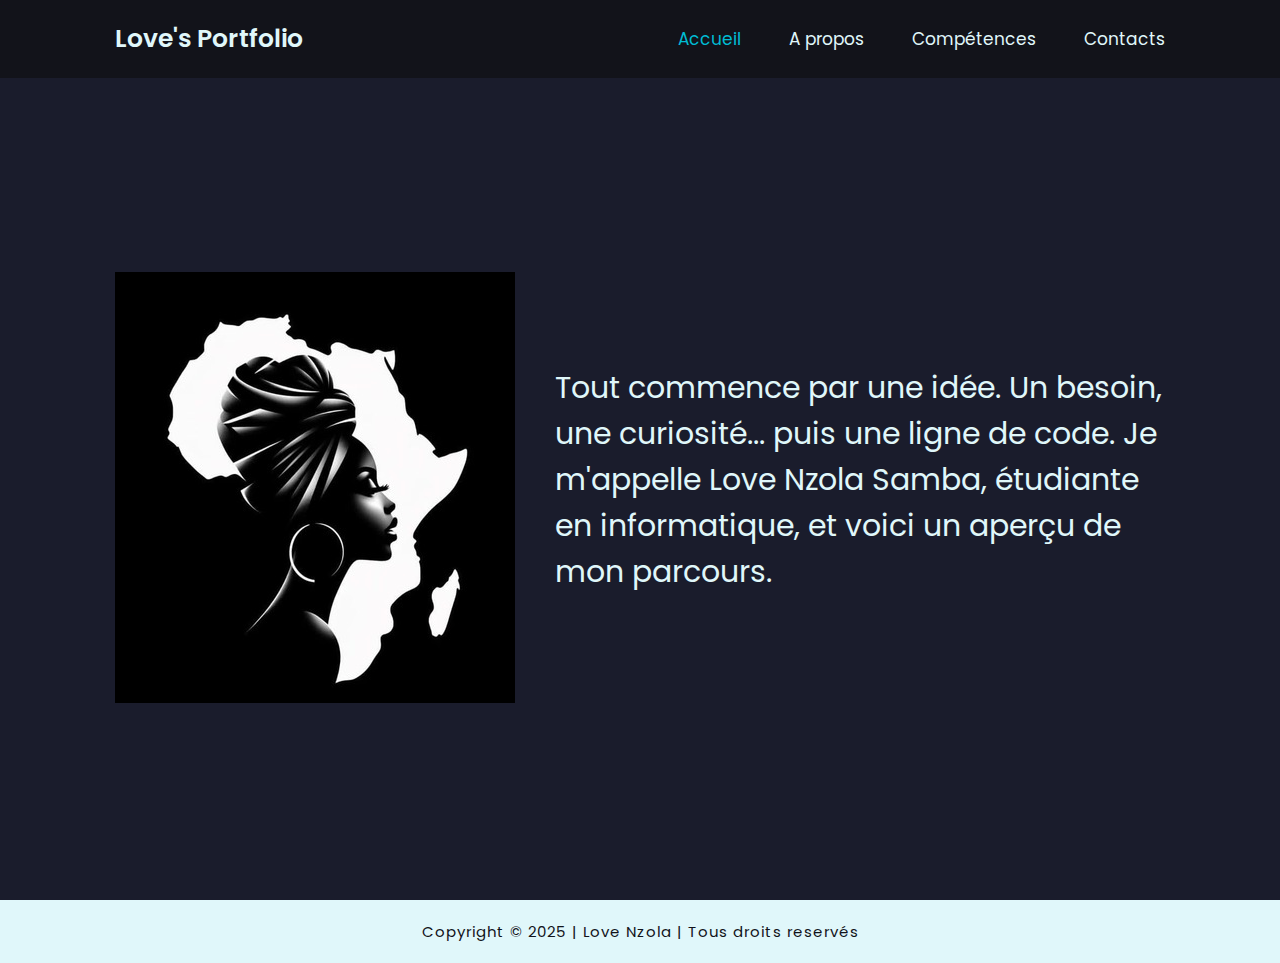
<file: index.html>
<!DOCTYPE html>
    <html lang="fr">

    <head>
        
        <meta charset="UTF-8">
        <meta name="viewport" content="width=device-width, initial-scale=1.0">
        <title>Mon Portfolio</title>

        <!-- Styles -->
        <link rel="stylesheet" href="accueil.css">

        <!-- Icons -->
        <link href='https://unpkg.com/boxicons@2.1.4/css/boxicons.min.css' rel='stylesheet'>

    </head>

    <body>
        
        <!-- Section du header -->
        <header class="header">   

            <h1 class="logo">Love's Portfolio</h1>

            <i class='bx bx-menu' id="burger-icon"></i>

            <nav class="navbar">
                <a href="#accueil" class="active">Accueil</a>
                <a href="A_propo.html">A propos</a>
                <a href="Competences.html">Compétences</a>
                <a href="Contacts.html">Contacts</a>
            </nav>

        </header>

        <!-- Section d'accueil -->
        <section class="acceuil" >
            <div class="acceuil-img">
                <img src="images/IMG_1523.jpg" alt="image d'une femme">
            </div>
            
            <div class="acceuil-content">
                <p>
                    Tout commence par une idée. Un besoin, une curiosité... puis une ligne de code.
                    Je m'appelle <span>Love Nzola Samba</span>, étudiante en informatique, et voici un aperçu de mon parcours.   
                </p>
            </div>

        </section>

        <!-- Section du footer -->
         <footer class="footer">
            <p>Copyright &copy; 2025 | Love Nzola | Tous droits reservés </p>
         </footer>

        <!-- Script -->
        <script src="script.js" ></script>

    </body>
</html>
</file>
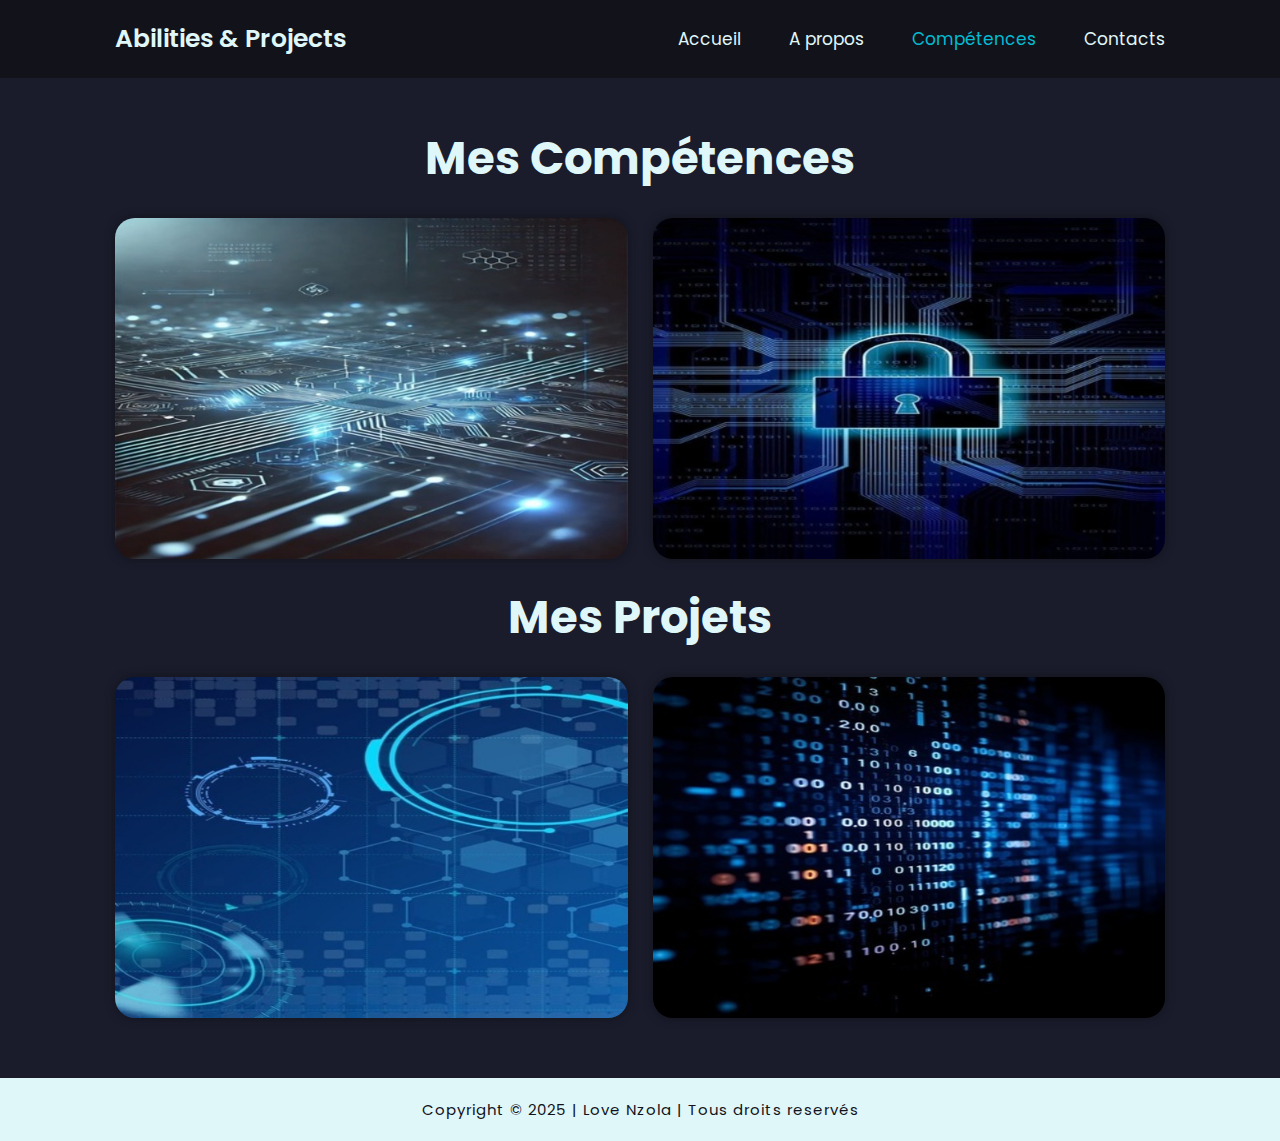
<file: Competences.html>
<!DOCTYPE html>
<html lang="fr">

    <head>
        <meta charset="UTF-8">
        <meta name="viewport" content="width=device-width, initial-scale=1.0">
        <title>Competences et projets</title>

        <!-- Styles -->
        <link rel="stylesheet" href="competences.css">

        <!-- Icons -->
        <link href='https://unpkg.com/boxicons@2.1.4/css/boxicons.min.css' rel='stylesheet'>       
        
    </head>

    <body> 

        <!-- Section du header -->
        <header class="header">

            <h1 class="logo">Abilities & Projects</h1>

            <i class='bx bx-menu' id="burger-icon"></i>
        
            <nav class="navbar">
                <a href="index.html">Accueil</a>
                <a href="A_propo.html">A propos</a>
                <a href="#Competences" class="active">Compétences</a>
                <a href="Contacts.html">Contacts</a>
            </nav>

        </header>



        <section class="skills-projects">

            <!-- Section des compétences -->
             <h2 class="heading"> Mes Compétences</h2>

             <div class="skills-container">

                <div class="skill-box">

                    <img src="images/IMG_1518.jpg" alt=""  class="image1">
                    <div class="skill-box-content">
                        <h4>Compétences techniques</h4>
                        <li>Langages: HTML, CSS, JavaScript, Python, SQL</li>
                        <li>Frameworks & bibliothèques: SQLAlchemy, Tkinter</li>
                        <li>Base de données: PostgreSQL, pgAdmin</li>
                        <li>Outils: Git, ReportLab, VS Code</li>
                    </div>

                </div>

                <div class="skill-box">

                    <img src="images/IMG_1519.jpg" alt="" class="image1">
                    <div class="skill-box-content">
                        <h4>Compétences personnelles</h4>
                        <li>Autonomie & sens de l'initiative</li>
                        <li>Bonne gestion du temps</li>
                        <li>Esprit analytique</li>
                        <li>Travail en équipe & autonomie</li>
                        <li>Créativité & Sens de l'observation</li>
                    </div>

                </div>


             </div>

                <!-- Section des projets -->
                <h2 class="heading"> Mes Projets</h2>

                <div class="projects-container">

                    <div class="project-box">

                        <img src="images/IMG_1514.jpg" alt="" class="image2">
                        <div class="project-box-content">
                            <h4>Projets réalisés</h4>
                            <li>Conception automatique des cartes d'étudiants</li>
                            <li>Application de gestion connectée à une base de données, générant des cartes en PDF  après verification de paiements</li>
                            <li>Portfolio web personnel</li>
                        </div>

                    </div>

                    <div class="project-box">

                        <img src="images/IMG_1520.jpg" alt="" class="image3">
                        <div class="project-box-content">
                            <h4>Projets en cours</h4>
                            <li>Lunettes intelligentes OCR </li>
                        </div>

                    </div>

            </div>
            

        </section>

        <!-- Section du footer -->
        <footer class="footer">
            Copyright &copy; 2025 | Love Nzola | Tous droits reservés 
        </footer>

        <!-- Script -->
        <script src="script.js" ></script>  
    </body>
</html>
</file>
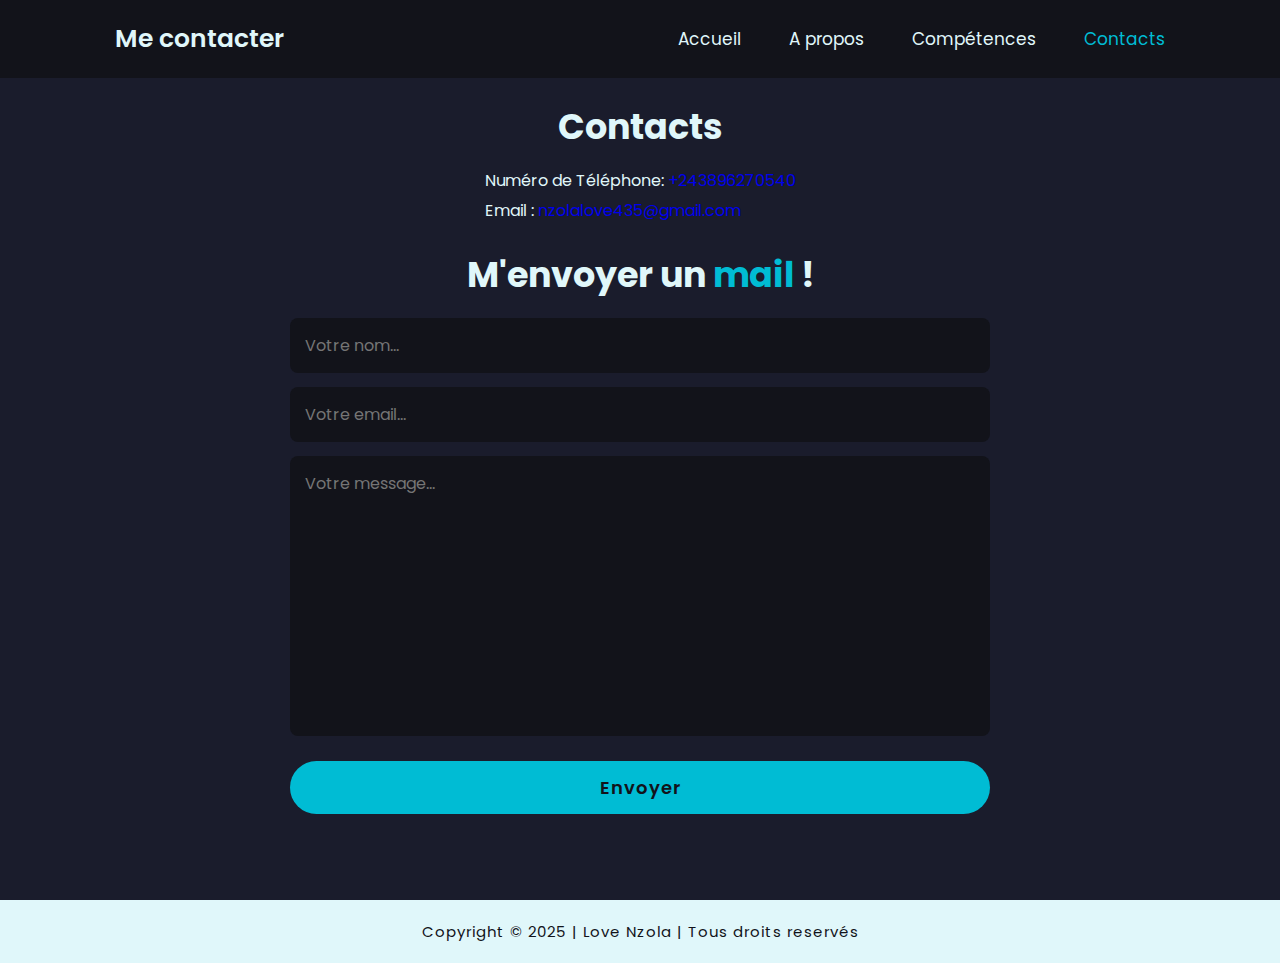
<file: Contacts.html>
<!DOCTYPE html>
<html lang="fr">

    <head>
        <meta charset="UTF-8">
        <meta name="viewport" content="width=device-width, initial-scale=1.0">
        <title>Me Contacter</title>

        <!-- Styles -->
        <link rel="stylesheet" href="contacts.css">

        <!-- Icons -->
        <link href='https://unpkg.com/boxicons@2.1.4/css/boxicons.min.css' rel='stylesheet'>       
   
    </head>

    <body> 

        <!-- Section du header -->
        <header class="header">

            <h1 class="logo">Me contacter</h1>

            <i class='bx bx-menu' id="burger-icon"></i>
        
            <nav class="navbar">
                <a href="index.html">Accueil</a>
                <a href="A_propo.html">A propos</a>
                <a href="Competences.html" >Compétences</a>
                <a href="#Contacts" class="active">Contacts</a>
            </nav>

        </header>
        
        <!-- Section des contacts -->
        <section class="contact">

            <div class="something">
                <h2 class="contact-title">Contacts</h2>

                <div class="my-info">
                    <p>Numéro de Téléphone: <a href="tel:+243896270540" title="Mon Numéro de Telephone">+243896270540</a></p>
                    <p>Email : <a href="mailto: nzolalove435@gmail.com" title="Mon adresse mail">nzolalove435@gmail.com</a></p>
                </div>

                <h2 class="contact-mail">M'envoyer un <span>mail</span> !</h2>
            </div>

            <form action="#" method="post">

                <div class="input-box">
                    <input type="text" name="name" id="user_name" placeholder="Votre nom..." required>
                    <input type="email" name="email" placeholder="Votre email..." required>
                </div>

                <textarea name="message" rows="10" cols="30" placeholder="Votre message..." required></textarea>
                <input type="submit" class="btn" value="Envoyer">

            </form>

        </section>

        <!-- Section du footer -->
        <footer class="footer">
            Copyright &copy; 2025 | Love Nzola | Tous droits reservés 
        </footer>

        <!-- Script -->
        <script src="script.js"></script>
    </body>
</html>
</file>
<file: accueil.css>
/* Initialisation des données CSS */
@import url('https://fonts.googleapis.com/css2?family=Poppins:wght@200;300;400;500;600;700&display=swa');
*{
    margin: 0;
    padding: 0;
    box-sizing:  border-box;
    border: none;
    outline:  none;
    text-decoration: none;
    font-family: 'Poppins', sans-serif;
}

/*Mon thème de base*/
/* :root {
    --text-main: #F0F0F5;
    --text-hover: #FFD369;
    --second-bg-color: #1e1e1e;  
    --bg-color: #121212;   
} */

/*Palette Bleutée #1 — Moderne & Élégante*/
:root{
    --text-main: #E0F7FA;     
    --text-hover: #00BCD4;      
    --second-bg-color: #1A1C2C; 
    --bg-color: #12131A;  
}

/*Palette Verte – Nature & Fraîcheur*/
/* :root {
  --text-main: #E8F5E9;
  --text-hover: #81C784;
  --second-bg-color: #1B3B2F;
  --bg-color: #10241B;
} */

/*Palette Orange / Chaude – Énergie & Dynamisme*/
/* :root {
  --text-main: #FFF3E0;
  --text-hover: #FFB74D;
  --second-bg-color: #2E1F0E;
  --bg-color: #1B1309;
} */

/*Palette Rose / Violet – Douceur & Créativité*/
/* :root {
  --text-main: #FCE4EC;
  --text-hover: #F48FB1;
  --second-bg-color: #2C1E2E;
  --bg-color: #1A101A;
} */

/*Palette Grise / Neutre – Pro / Minimaliste*/
/* :root {
  --text-main: #F5F5F5;
  --text-hover: #BDBDBD;
  --second-bg-color: #2A2A2A;
  --bg-color: #121212;
} */

/*Palette Cyberpunk – Néon & Moderne*/
/* :root {
  --text-main: #E0F7FA;
  --text-hover: #FF00FF;
  --second-bg-color: #1A0026;
  --bg-color: #0A0014;
} */

/* Palette Soleil d’été — Jaune & Chaud, doux mais lumineux*/
/* :root {
  --text-main: #FFF9E3;
  --text-hover: #FFD54F;
  --second-bg-color: #3E2C1C;
  --bg-color: #1E140A;
} */

/* Palette Automne — Orange profond & brun chaleureux*/
/* :root {
  --text-main: #FFEAD6;
  --text-hover: #FF7043;
  --second-bg-color: #3B1F13;
  --bg-color: #1A0D07;
} */

/* Palette Tech / Futuriste — Bleu néon + Vert acide*/
/* :root {
  --text-main: #D9FDFB;
  --text-hover: #00FFAB;
  --second-bg-color: #0A1F2E;
  --bg-color: #050C13;
} */

/*Palette Noir & Blanc — Minimaliste & Élégante*/
/* :root {
  --text-main: #F5F5F5;       
  --text-hover: #FFFFFF;      
  --second-bg-color: #1E1E1E; 
  --bg-color: #121212;          
} */

/*Palette Blanc & Noir — Minimaliste & Élégante*/
/* :root {
  --text-main: #121212;         
  --text-hover: #000000;      
  --second-bg-color: #F0F0F0; 
  --bg-color: #FFFFFF;       
} */

html{
    font-size : 62.5%;
    overflow-x: hidden;
}

body{
    background-color: var(--second-bg-color);
    color: var(--text-main);
} 

section{
    min-height: 100vh;
    padding: 10rem 9% 2rem;
}
/*-----------------------------------------------------------------------------------*/
/*Header*/

.header{
    position:fixed;
    top: 0;
    left: 0;
    width: 100%;
    padding: 2rem 9%;
    background-color: var(--bg-color);
    display: flex;
    justify-content: space-between;
    align-items: center;
    z-index: 1000;
}

.logo{
    font-size: 2.5rem;
    font-weight: 600;
    color:  var(--text-main);
}

.navbar a{
    font-size: 1.7rem;
    color: var(--text-main) ;
    margin-left: 4.5rem;
    transition: .3s ease;
}

.navbar a:hover, .navbar .active{
    color: var(--text-hover);
}

#burger-icon{
    font-size: 3.6rem;
    color: var(--text-main);
    display: none;
}

/*-----------------------------------------------------------------------------------*/
/*Accueil*/
.acceuil{
    display: flex;
    justify-content: space-between;
    align-items: center;
}

.acceuil-content{
    font-size: 3rem;
    padding-left: 4rem;
    margin-bottom: 2rem;
}

span{
    color: var(--text-main);
}

/*-----------------------------------------------------------------------------------*/
/* Footer */
.footer{
    display: flex;
    justify-content: center;
    align-items: center;
    letter-spacing: .1rem;
    font-size: 1.5rem;
    padding: 2rem 9%;
    color: var(--bg-color);
    background-color: var(--text-main);
}

/*-----------------------------------------------------------------------------------*/
/* Responsive */

@media screen and (max-width: 1200px){
    html{
        font-size: 55%;
    }
}

@media screen and (max-width: 991px){
    .header{
        padding: 2rem 3%;
    } 

    .acceuil{
        padding: 10% 3% 2rem;
    }

    .footer{
        min-height: auto;
    }
}

@media screen and (max-width: 768px){
    .header{
        position: relative;
        z-index: 2000;
    }

    #burger-icon{
        display: block;
    }

    .navbar{
       position: absolute;
       top: 100%;
       left: 0;
       width: 100%;
       padding: 1rem 3% ;
       background-color: var(--bg-color);
       border-top: .1rem solid rgba(0, 0, 0, .2);
       box-shadow: 0 .5rem 1rem rgba(0, 0, 0, .2);
       display: none;
    }

    .navbar.active{
        display: block;
        z-index: 2100;
    }

    .navbar a{
        display: block;
        font-size: 2rem;
        margin: 3rem 0;
    }

    .acceuil{
        flex-direction: column-reverse;
    }

    .acceuil-content{
        font-size: 2.8rem;
        text-align: center;
    }
}
</file>
<file: competences.css>
/* Initialisation des données CSS */
@import url('https://fonts.googleapis.com/css2?family=Poppins:wght@200;300;400;500;600;700&display=swa');
*{
    margin: 0;
    padding: 0;
    box-sizing:  border-box;
    border: none;
    outline:  none;
    text-decoration: none;
    font-family: 'Poppins', sans-serif;
}

/*Mon thème de base*/
/* :root {
    --text-main: #F0F0F5;
    --text-hover: #FFD369;
    --second-bg-color: #1e1e1e;  
    --bg-color: #121212;   
} */

/*Palette Bleutée #1 — Moderne & Élégante*/
:root{
    --text-main: #E0F7FA;     
    --text-hover: #00BCD4;      
    --second-bg-color: #1A1C2C; 
    --bg-color: #12131A;  
}

/*Palette Verte – Nature & Fraîcheur*/
/* :root {
  --text-main: #E8F5E9;
  --text-hover: #81C784;
  --second-bg-color: #1B3B2F;
  --bg-color: #10241B;
} */

/*Palette Orange / Chaude – Énergie & Dynamisme*/
/* :root {
  --text-main: #FFF3E0;
  --text-hover: #FFB74D;
  --second-bg-color: #2E1F0E;
  --bg-color: #1B1309;
} */

/*Palette Rose / Violet – Douceur & Créativité*/
/* :root {
  --text-main: #FCE4EC;
  --text-hover: #F48FB1;
  --second-bg-color: #2C1E2E;
  --bg-color: #1A101A;
} */

/*Palette Grise / Neutre – Pro / Minimaliste*/
/* :root {
  --text-main: #F5F5F5;
  --text-hover: #BDBDBD;
  --second-bg-color: #2A2A2A;
  --bg-color: #121212;
} */

/*Palette Cyberpunk – Néon & Moderne*/
/* :root {
  --text-main: #E0F7FA;
  --text-hover: #FF00FF;
  --second-bg-color: #1A0026;
  --bg-color: #0A0014;
} */

/* Palette Soleil d’été — Jaune & Chaud, doux mais lumineux*/
/* :root {
  --text-main: #FFF9E3;
  --text-hover: #FFD54F;
  --second-bg-color: #3E2C1C;
  --bg-color: #1E140A;
} */

/* Palette Automne — Orange profond & brun chaleureux*/
/* :root {
  --text-main: #FFEAD6;
  --text-hover: #FF7043;
  --second-bg-color: #3B1F13;
  --bg-color: #1A0D07;
} */

/* Palette Tech / Futuriste — Bleu néon + Vert acide*/
/* :root {
  --text-main: #D9FDFB;
  --text-hover: #00FFAB;
  --second-bg-color: #0A1F2E;
  --bg-color: #050C13;
} */

/*Palette Noir & Blanc — Minimaliste & Élégante*/
/* :root {
  --text-main: #F5F5F5;       
  --text-hover: #FFFFFF;      
  --second-bg-color: #1E1E1E; 
  --bg-color: #121212;          
} */

/*Palette Blanc & Noir — Minimaliste & Élégante*/
/* :root {
  --text-main: #121212;         
  --text-hover: #000000;      
  --second-bg-color: #F0F0F0; 
  --bg-color: #FFFFFF;       
} */

html{
    font-size : 62.5%;
    overflow-x: hidden;
}

body{
    background-color: var(--second-bg-color);
    color: var(--text-main);
} 

section{
    min-height: 100vh;
    padding: 10rem 9% 2rem;
}

/*-----------------------------------------------------------------------------------*/
/*Header*/

.header{
    position:fixed;
    top: 0;
    left: 0;
    width: 100%;
    padding: 2rem 9%;
    background-color: var(--bg-color);
    display: flex;
    justify-content: space-between;
    align-items: center;
    z-index: 1000;
}

.logo{
    font-size: 2.5rem;
    font-weight: 600;
    color:  var(--text-main);
}

.navbar a{
    font-size: 1.7rem;
    color: var(--text-main) ;
    margin-left: 4.5rem;
    transition: .3s ease;
}

.navbar a:hover, .navbar .active{
    color: var(--text-hover);
}

#burger-icon{
    display: none;
    font-size: 3.6rem;
    color: var(--burger-bg);
}

/*-----------------------------------------------------------------------------------*/
/*Skills-projects*/
.heading{
    font-size: 4.5rem;
    text-align: center;
    margin: 2.5rem 0;
}


.skills-projects{
    margin-bottom: 4rem;
}

.skills-container, .projects-container{
    display: grid;
    grid-template-columns: repeat(2, 1fr);
    align-items: center;
    gap: 2.5rem;
} 

.skills-container .skill-box, .projects-container .project-box{
    position: relative;
    border-radius: 2rem;
    box-shadow: 0 0 1rem var(--bg-color);
    overflow: hidden;
    display: flex;
}

.skills-container .skill-box img, .projects-container .project-box img{
    width: 100%;
    transition: .5s ease;
}

.skills-container .skill-box:hover img, .projects-container .project-box:hover img{
    transform: scale(1.1);
}

.skill-box .skill-box-content, .project-box .project-box-content{
    position: absolute;
    bottom: 0;
    left: 0;
    width: 100%;
    height: 100%;
    background: linear-gradient(rgba(0, 0, 0, 0.1), var(--text-hover));
    display: flex;
    justify-content: center;
    align-items: center;
    flex-direction: column;
    text-align: center;
    padding: 0 4rem;
    transform: translateY(100%);
    transition: .5s ease;
} 

.skills-container .skill-box:hover .skill-box-content,
.projects-container .project-box:hover .project-box-content{
    transform: translateY(0);
}

.skill-box-content h4, .project-box-content h4{
    font-size: 3rem;
    color: var(--bg-color);
}

.skill-box-content li, .project-box-content li{
    color: var(--bg-color);
    font-size: 2rem;
    margin: .9rem 0 1rem;
}


/*-----------------------------------------------------------------------------------*/
/* Footer */
.footer{
    display: flex;
    justify-content: center;
    align-items: center;
    letter-spacing: .1rem;
    font-size: 1.5rem;
    padding: 2rem 9%;
    color: var(--bg-color);
    background-color: var(--text-main);
}

/*-----------------------------------------------------------------------------------*/
/* Responsive */
@media screen and (max-width: 1200px){
    html{
        font-size: 55%;
    }
}

@media screen and (max-width: 991px){
    .header{
        padding: 2rem 3%;
    }

    .skills-projects{
        padding: 10% 3% 2rem;
    }

    .footer{
        min-height: auto;
    }
}

@media screen and (max-width: 768px){
    .header{
        position: relative;
        z-index: 2000;
    }

    #burger-icon{
        display: block;
    }

    .navbar{
       position: absolute;
       top: 100%;
       left: 0;
       width: 100%;
       padding: 1rem 3% ;
       background-color: var(--bg-color);
       border-top: .1rem solid rgba(0, 0, 0, .2);
       box-shadow: 0 .5rem 1rem rgba(0, 0, 0, .2);
       display: none;
    }

    .navbar.active{
        display: block;
        z-index: 2100;
    }

    .navbar a{
        display: block;
        font-size: 2rem;
        margin: 3rem 0;
    }

    .skills-projects h2{
        margin-bottom: 2rem ;
    }

}

@media  screen and (max-width : 617px){
    .skills-container, .projects-container{
        grid-template-columns: 1fr;
    }
}
</file>
<file: contacts.css>
/* Initialisation des données CSS */
@import url('https://fonts.googleapis.com/css2?family=Poppins:wght@200;300;400;500;600;700&display=swa');
*{
    margin: 0;
    padding: 0;
    box-sizing:  border-box;
    border: none;
    outline:  none;
    text-decoration: none;
    font-family: 'Poppins', sans-serif;
}

/*Mon thème de base*/
/* :root {
    --text-main: #F0F0F5;
    --text-hover: #FFD369;
    --second-bg-color: #1e1e1e;  
    --bg-color: #121212;   
} */

/*Palette Bleutée #1 — Moderne & Élégante*/
:root{
    --text-main: #E0F7FA;     
    --text-hover: #00BCD4;      
    --second-bg-color: #1A1C2C; 
    --bg-color: #12131A;  
}

/*Palette Verte – Nature & Fraîcheur*/
/* :root {
  --text-main: #E8F5E9;
  --text-hover: #81C784;
  --second-bg-color: #1B3B2F;
  --bg-color: #10241B;
} */

/*Palette Orange / Chaude – Énergie & Dynamisme*/
/* :root {
  --text-main: #FFF3E0;
  --text-hover: #FFB74D;
  --second-bg-color: #2E1F0E;
  --bg-color: #1B1309;
} */

/*Palette Rose / Violet – Douceur & Créativité*/
/* :root {
  --text-main: #FCE4EC;
  --text-hover: #F48FB1;
  --second-bg-color: #2C1E2E;
  --bg-color: #1A101A;
} */

/*Palette Grise / Neutre – Pro / Minimaliste*/
/* :root {
  --text-main: #F5F5F5;
  --text-hover: #BDBDBD;
  --second-bg-color: #2A2A2A;
  --bg-color: #121212;
} */

/*Palette Cyberpunk – Néon & Moderne*/
/* :root {
  --text-main: #E0F7FA;
  --text-hover: #FF00FF;
  --second-bg-color: #1A0026;
  --bg-color: #0A0014;
} */

/* Palette Soleil d’été — Jaune & Chaud, doux mais lumineux*/
/* :root {
  --text-main: #FFF9E3;
  --text-hover: #FFD54F;
  --second-bg-color: #3E2C1C;
  --bg-color: #1E140A;
} */

/* Palette Automne — Orange profond & brun chaleureux*/
/* :root {
  --text-main: #FFEAD6;
  --text-hover: #FF7043;
  --second-bg-color: #3B1F13;
  --bg-color: #1A0D07;
} */

/* Palette Tech / Futuriste — Bleu néon + Vert acide*/
/* :root {
  --text-main: #D9FDFB;
  --text-hover: #00FFAB;
  --second-bg-color: #0A1F2E;
  --bg-color: #050C13;
} */

/*Palette Noir & Blanc — Minimaliste & Élégante*/
/* :root {
  --text-main: #F5F5F5;       
  --text-hover: #FFFFFF;      
  --second-bg-color: #1E1E1E; 
  --bg-color: #121212;          
} */

/*Palette Blanc & Noir — Minimaliste & Élégante*/
/* :root {
  --text-main: #121212;         
  --text-hover: #000000;      
  --second-bg-color: #F0F0F0; 
  --bg-color: #FFFFFF;       
} */

html{
    font-size : 62.5%;
    overflow-x: hidden;
}

body{
    background-color: var(--second-bg-color);
    color: var(--text-main);
} 

section{
    min-height: 100vh;
    padding: 10rem 9% 2rem;
}

/*-----------------------------------------------------------------------------------*/
/*Header*/

.header{
    position:fixed;
    top: 0;
    left: 0;
    width: 100%;
    padding: 2rem 9%;
    background-color: var(--bg-color);
    display: flex;
    justify-content: space-between;
    align-items: center;
    z-index: 1000;
}

.logo{
    font-size: 2.5rem;
    font-weight: 600;
    color:  var(--text-main);
}

.navbar a{
    font-size: 1.7rem;
    color: var(--text-main) ;
    margin-left: 4.5rem;
    transition: .3s ease;
}

.navbar a:hover, .navbar .active{
    color: var(--text-hover);
}

#burger-icon{
    display: none;
    font-size: 3.6rem;
    color: var(--burger-bg);
}

/*-----------------------------------------------------------------------------------*/
/*Contact Section*/
.contact h2{
    font-size: 3.5rem;
    text-align: center;
}

span{
    color: var(--text-hover);
}

.contact-title{
    font-size: 2.5rem;
    margin-bottom: 1rem;
}
.contact-mail{
  margin-top: 2rem;
}

.something{
  display: flex;
  flex-direction: column;
  justify-content: center;
  align-items: center;
}

.my-info p{
  font-size: 1.6rem;
  color: var(--text-main);
  text-align: left;
  margin: .5rem 0;
}

.my-info a{
  font-size: 1.6rem;
  transition: .3s ease;
}
.my-info a:hover{
  color: var(--text-main);
}

.contact form{
  max-width: 70rem;
  margin: 1rem auto;
  text-align: center;
  margin-bottom: 3rem;
}

.contact form .input-box{
  display: flex;
  justify-content: space-between;
  flex-wrap: wrap;
}

.contact form .input-box input, .contact form textarea{
  width: 100%;
  padding: 1.5rem;
  font-size: 1.6rem;
  color: var(--text-main);
  background-color: var(--bg-color);
  border-radius: .8rem ;
  margin: .7rem 0;
}

textarea{
  resize: none;
}

.btn{
  display: inline-block;
  width: 100%;
  margin: 1.3rem 0;
  padding: 1.3rem 2.8rem;
  background-color: var(--text-hover);
  border-radius: 4rem;
  color: var(--bg-color);
  font-size: 1.8rem;
  font-weight: 600;
  letter-spacing: .1rem;
  cursor: pointer;
}




/*-----------------------------------------------------------------------------------*/
/* Footer */
.footer{
    display: flex;
    justify-content: center;
    align-items: center;
    letter-spacing: .1rem;
    font-size: 1.5rem;
    padding: 2rem 9%;
    color: var(--bg-color);
    background-color: var(--text-main);
}

/*-----------------------------------------------------------------------------------*/
/* Responsive */
@media screen and (max-width: 1200px){
  html{
      font-size: 55%;
  }

}

@media screen and (max-width: 991px){

  .header{
    padding: 2rem 3%;
  }

  .contact{
    padding: 10% 3% 2rem;
    min-height: auto;
  }

  .footer{
    padding: 2rem 3%;
  }
}

@media  screen and (max-width: 768px){
  .header{
      position: relative;
      z-index: 2000;
  }

  #burger-icon{
      display: block;
  }

  .navbar{
      position: absolute;
      top: 100%;
      left: 0;
      width: 100%;
      padding: 1rem 3% ;
      background-color: var(--bg-color);
      border-top: .1rem solid rgba(0, 0, 0, .2);
      box-shadow: 0 .5rem 1rem rgba(0, 0, 0, .2);
      display: none;
  }

  .navbar.active{
      display: block;
      z-index: 2100;
  }

  .navbar a{
      display: block;
      font-size: 2rem;
      margin: 3rem 0;
  }

}
</file>
